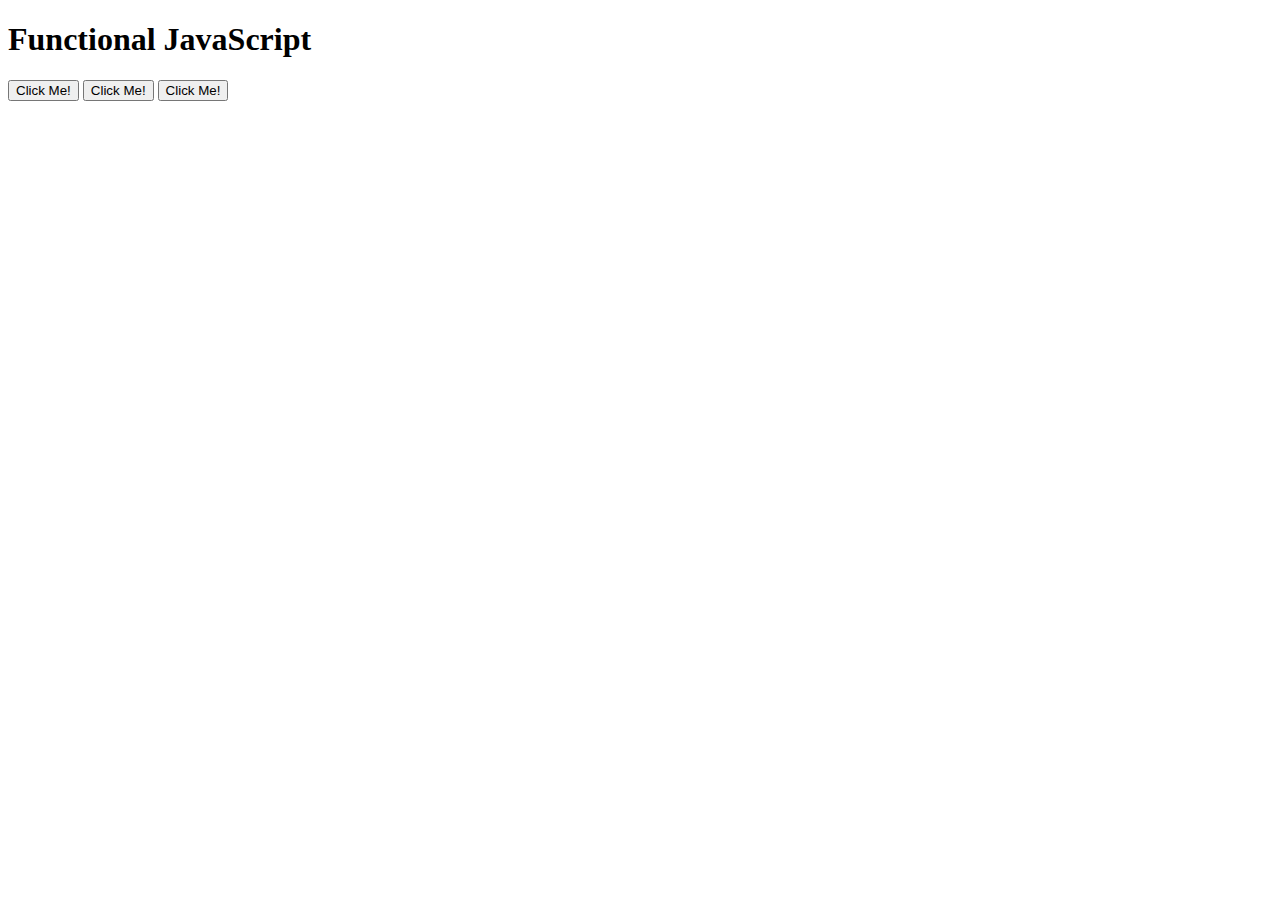
<file: functional/index.html>
<!DOCTYPE html>
<html>
<head>
    <title>Functional JavaScript</title>
</head>
<body>
    <h1>Functional JavaScript</h1>

    <button>Click Me!</button>
    <button>Click Me!</button>
    <button>Click Me!</button>

    <script src="script.js"></script>
</body>
</html>
</file>
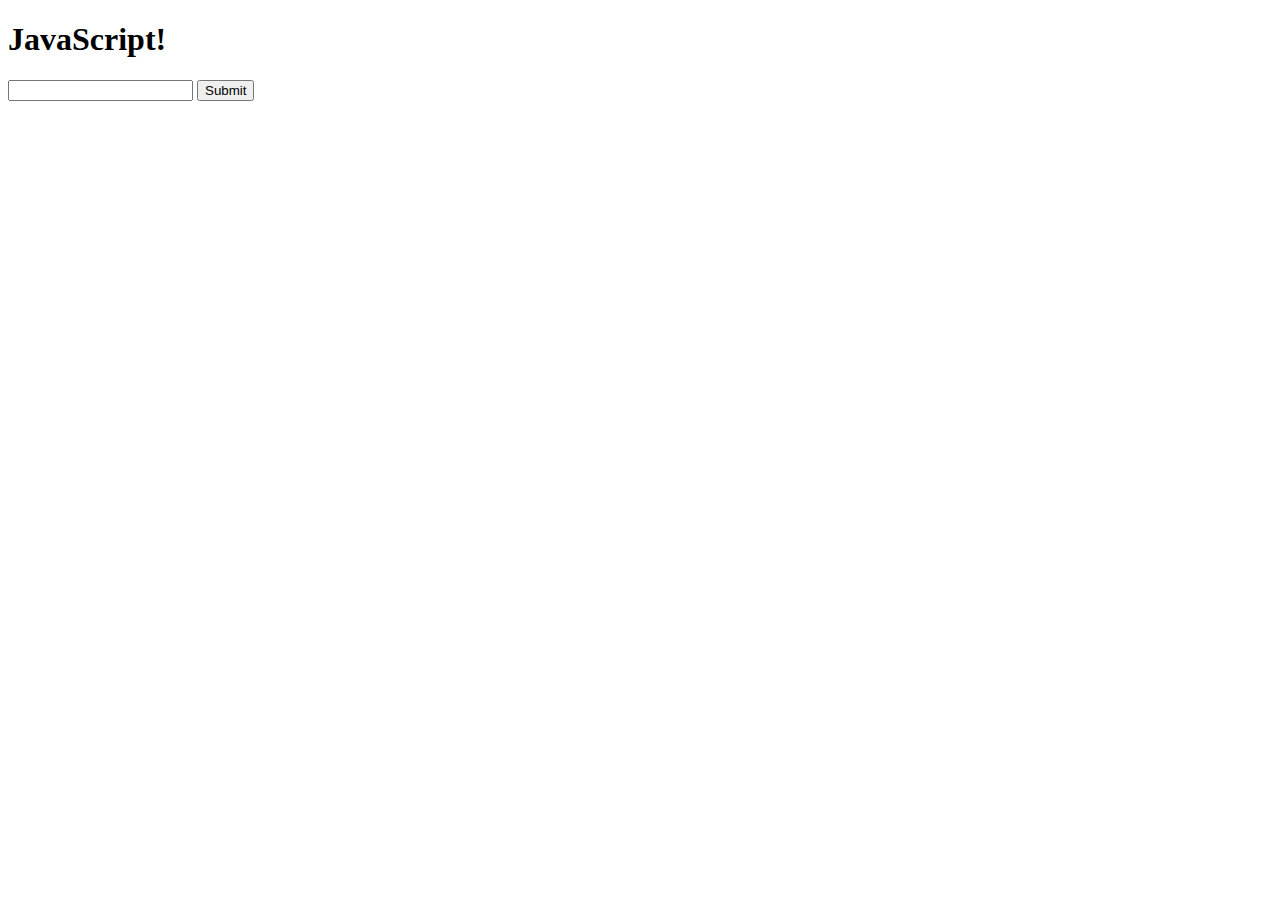
<file: intro/index.html>
<!DOCTYPE html>
<html>
<head>
    <title>Introduction to JavaScript</title>
</head>
<body>
    <h1>JavaScript!</h1>

    <form action="">
        <input id="num" type="text">
        <button id="submit">Submit</button>
    </form>

    <script src="script.js"></script>
    <script src="arrays.js"></script>
    <script src="types.js"></script>

</body>
</html>
</file>
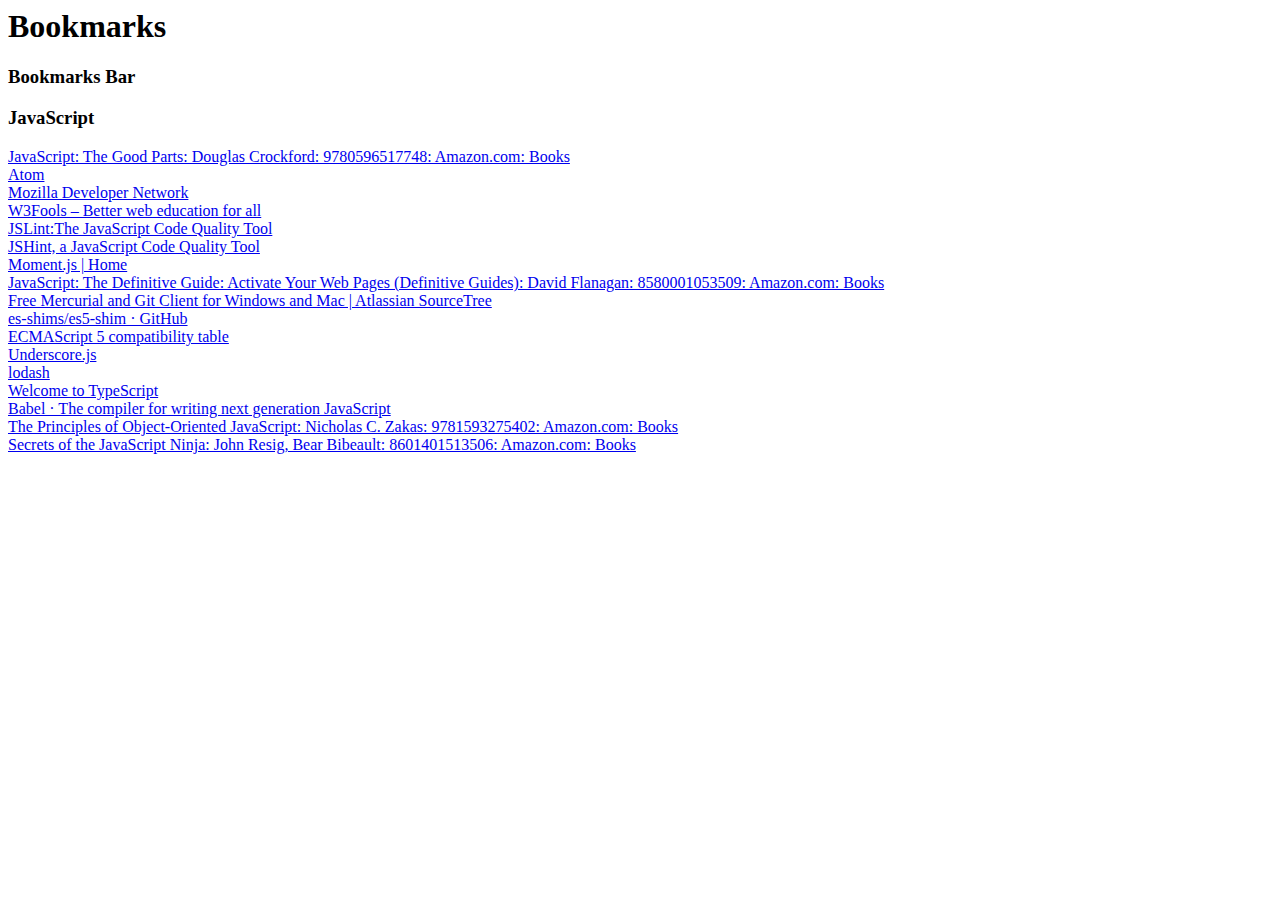
<file: bookmarks.html>
<!DOCTYPE NETSCAPE-Bookmark-file-1>
<!-- This is an automatically generated file.
     It will be read and overwritten.
     DO NOT EDIT! -->
<META HTTP-EQUIV="Content-Type" CONTENT="text/html; charset=UTF-8">
<TITLE>Bookmarks</TITLE>
<H1>Bookmarks</H1>
<DL><p>
    <DT><H3 ADD_DATE="1430744888" LAST_MODIFIED="1430774012" PERSONAL_TOOLBAR_FOLDER="true">Bookmarks Bar</H3>
    <DL><p>
    </DL><p>
    <DT><H3 ADD_DATE="1430861307" LAST_MODIFIED="1430861412">JavaScript</H3>
    <DL><p>
        <DT><A HREF="http://www.amazon.com/JavaScript-Good-Parts-Douglas-Crockford/dp/0596517742" ADD_DATE="1430747280" ICON="[data-uri]">JavaScript: The Good Parts: Douglas Crockford: 9780596517748: Amazon.com: Books</A>
        <DT><A HREF="https://atom.io/" ADD_DATE="1430748000" ICON="[data-uri]">Atom</A>
        <DT><A HREF="https://developer.mozilla.org/en-US/" ADD_DATE="1430750064" ICON="[data-uri]">Mozilla Developer Network</A>
        <DT><A HREF="http://www.w3fools.com/" ADD_DATE="1430750231" ICON="[data-uri]">W3Fools – Better web education for all</A>
        <DT><A HREF="http://jslint.com/" ADD_DATE="1430752097" ICON="[data-uri]">JSLint:The JavaScript Code Quality Tool</A>
        <DT><A HREF="http://jshint.com/" ADD_DATE="1430752246">JSHint, a JavaScript Code Quality Tool</A>
        <DT><A HREF="http://momentjs.com/" ADD_DATE="1430753134" ICON="[data-uri]">Moment.js | Home</A>
        <DT><A HREF="http://www.amazon.com/gp/product/0596805527/ref=pd_lpo_sbs_dp_ss_1/185-5868712-2360104?pf_rd_m=ATVPDKIKX0DER&pf_rd_s=lpo-top-stripe-1&pf_rd_r=182WQJ1387TPS2DBSTM6&pf_rd_t=201&pf_rd_p=1944687622&pf_rd_i=0596517742" ADD_DATE="1430754248" ICON="[data-uri]">JavaScript: The Definitive Guide: Activate Your Web Pages (Definitive Guides): David Flanagan: 8580001053509: Amazon.com: Books</A>
        <DT><A HREF="https://www.sourcetreeapp.com/" ADD_DATE="1430762069" ICON="[data-uri]">Free Mercurial and Git Client for Windows and Mac | Atlassian SourceTree</A>
        <DT><A HREF="https://github.com/es-shims/es5-shim" ADD_DATE="1430764787" ICON="[data-uri]">es-shims/es5-shim · GitHub</A>
        <DT><A HREF="http://kangax.github.io/compat-table/es5/" ADD_DATE="1430764848">ECMAScript 5 compatibility table</A>
        <DT><A HREF="http://underscorejs.org/" ADD_DATE="1430770504" ICON="[data-uri]">Underscore.js</A>
        <DT><A HREF="https://lodash.com/" ADD_DATE="1430770587" ICON="[data-uri]">lodash</A>
        <DT><A HREF="http://www.typescriptlang.org/" ADD_DATE="1430772054" ICON="[data-uri]">Welcome to TypeScript</A>
        <DT><A HREF="https://babeljs.io/" ADD_DATE="1430772196" ICON="[data-uri]">Babel · The compiler for writing next generation JavaScript</A>
        <DT><A HREF="http://www.amazon.com/Principles-Object-Oriented-JavaScript-Nicholas-Zakas/dp/1593275404/ref=sr_1_2?ie=UTF8&qid=1430773933&sr=8-2&keywords=zakas+javascript" ADD_DATE="1430773942" ICON="[data-uri]">The Principles of Object-Oriented JavaScript: Nicholas C. Zakas: 9781593275402: Amazon.com: Books</A>
        <DT><A HREF="http://www.amazon.com/Secrets-JavaScript-Ninja-John-Resig/dp/193398869X/ref=pd_sim_b_3?ie=UTF8&refRID=0R4YYMF2ZBZTQ1MAEH94" ADD_DATE="1430774012" ICON="[data-uri]">Secrets of the JavaScript Ninja: John Resig, Bear Bibeault: 8601401513506: Amazon.com: Books</A>
    </DL><p>
</DL><p>
</file>
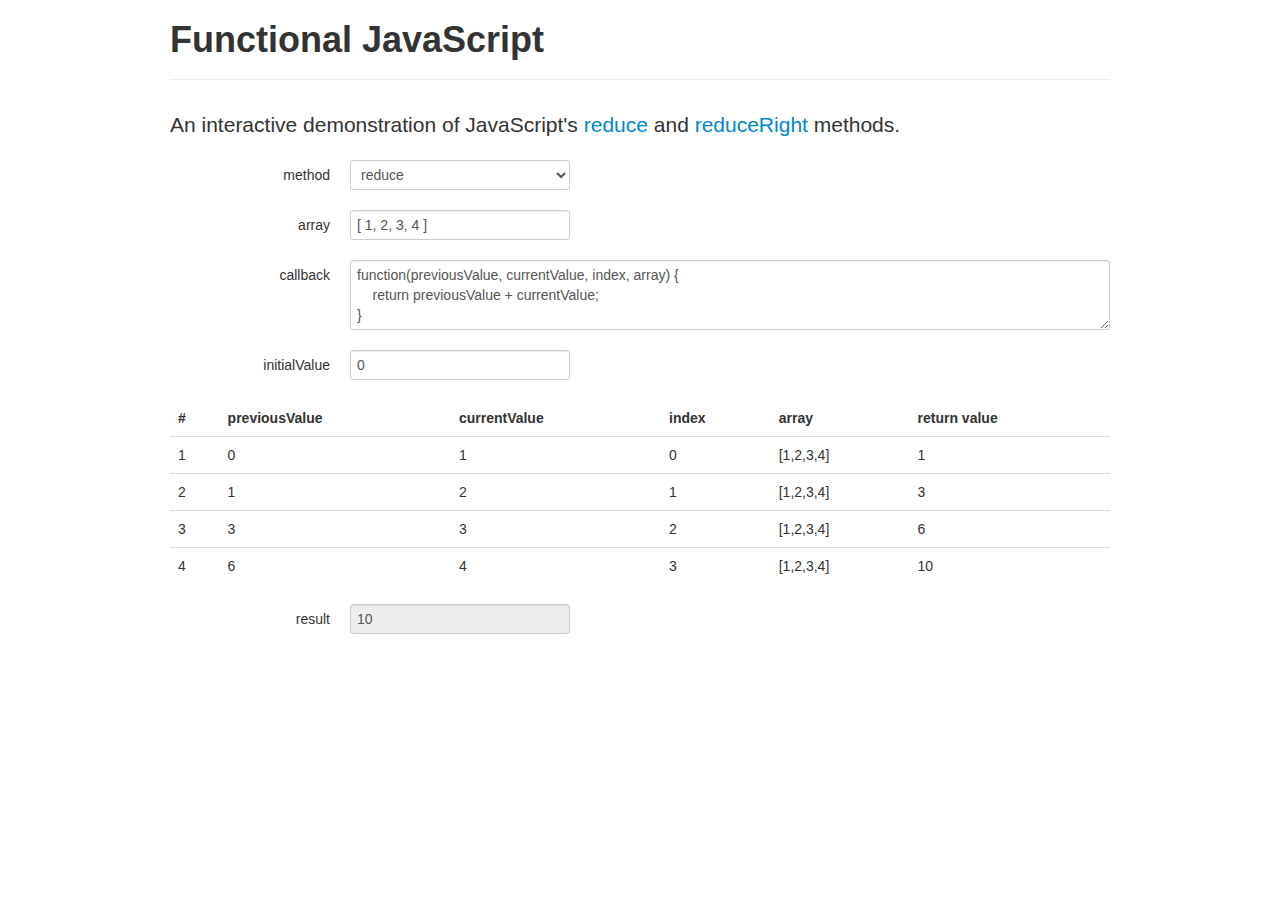
<file: functional-lab/functional.html>
<!DOCTYPE html>
<html>
<head>
    <meta charset="utf-8">
    <title>Functional JavaScript</title>
    <link rel="stylesheet" href="bootstrap.css">
</head>
<body>
    <div class="container">
        <div class="page-header">
            <h1>Functional JavaScript</h1>
        </div>

        <p class="lead">An interactive demonstration of JavaScript's <a href="https://developer.mozilla.org/en-US/docs/JavaScript/Reference/Global_Objects/Array/Reduce">reduce</a> and <a href="https://developer.mozilla.org/en-US/docs/JavaScript/Reference/Global_Objects/Array/ReduceRight">reduceRight</a> methods.</p>

        <form class="form-horizontal">
            <div class="control-group">
                <label for="method" class="control-label">method</label>
                <div class="controls">
                    <select id="method">
                        <option>reduce</option>
                        <option>reduceRight</option>
                    </select>
                </div>
            </div>

            <div class="control-group">
                <label for="array" class="control-label">array</label>
                <div class="controls">
                    <input id="array" value="[ 1, 2, 3, 4 ]" type="text">
                </div>
            </div>

            <div class="control-group">
                <label for="callback" class="control-label">callback</label>
                <div class="controls">
                    <textarea id="callback" cols="80" rows="3" class="input-block-level" spellcheck="false">function(previousValue, currentValue, index, array) {
    return previousValue + currentValue;
}</textarea>
                </div>
            </div>

            <div class="control-group">
                <label for="initialValue" class="control-label">initialValue</label>
                <div class="controls">
                    <input id="initialValue" type="text" value="0">
                </div>
            </div>
        </form>

        <table id="callbacks" class="table">
            <thead>
                <tr>
                    <th>#</th>
                    <th>previousValue</th>
                    <th>currentValue</th>
                    <th>index</th>
                    <th>array</th>
                    <th>return value</th>
                </tr>
            </thead>
            <tbody>
            </tbody>
        </table>

        <form class="form-horizontal">
            <div class="control-group">
                <label for="result" class="control-label">result</label>
                <div class="controls">
                    <input id="result" type="text" disabled>
                </div>
            </div>
        </form>
    </div>

    <script>
        document.getElementById('method').oninput = render;
        document.getElementById('array').oninput = render;
        document.getElementById('callback').oninput = render;
        document.getElementById('initialValue').oninput = render;

        function render() {
            var method = document.getElementById('method').value;
            var array = document.getElementById('array').value;
            var callback = document.getElementById('callback').value;
            var initialValue = document.getElementById('initialValue').value;
            var callbacks = document.getElementById('callbacks');
            var result = document.getElementById('result');

            callbacks.tBodies[0].innerHTML = '';

            var actualArray = JSON.parse(array);

            try {
                var actualCallback = eval('(' + callback + ')');
            } catch (err) {
                return;
            }

            var actualInitialValue = initialValue ? JSON.parse(initialValue) : null;

            var call = 0;

            if (actualInitialValue !== null) {
                result.value = actualArray[method](trace, actualInitialValue);
            } else {
                result.value = actualArray[method](trace);
            }

            function trace(p, c, i, a) {
                call++;
                var ret = actualCallback(p, c, i, a);
                addRow(p, c, i, a, ret);
                return ret;
            }

            function addRow(p, c, i, a, r) {
                var newRow = callbacks.tBodies[0].insertRow(-1);

                newRow.insertCell(-1).innerHTML = call;
                newRow.insertCell(-1).innerHTML = p;
                newRow.insertCell(-1).innerHTML = c;
                newRow.insertCell(-1).innerHTML = i;
                newRow.insertCell(-1).innerHTML = JSON.stringify(a);
                newRow.insertCell(-1).innerHTML = r;
            }
        }

        render();
    </script>
</body>
</html>
</file>
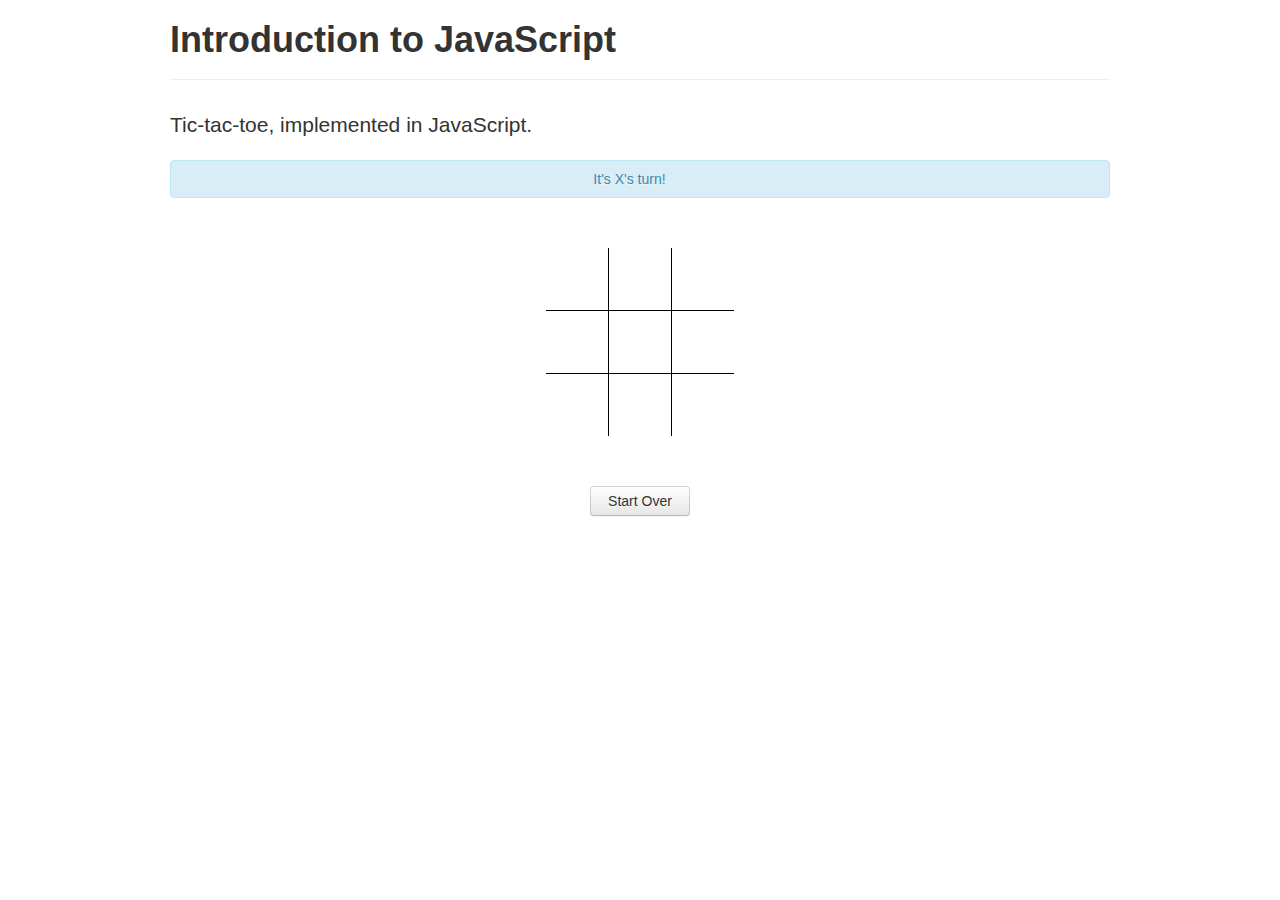
<file: intro-lab/intro.html>
<!DOCTYPE html>
<html>
<head>
    <meta charset="utf-8">
    <title>Introduction to JavaScript</title>
    <link rel="stylesheet" href="bootstrap.css">
    <link rel="stylesheet" href="intro.css">
</head>
<body>
    <div class="container">
        <div class="page-header">
            <h1>Introduction to JavaScript</h1>
        </div>

        <p class="lead">Tic-tac-toe, implemented in JavaScript.</p>

        <div id="message" class="alert alert-info"></div>

        <table id="gameBoard">
        <tr>
            <td>&nbsp;</td>
            <td class="center">&nbsp;</td>
            <td>&nbsp;</td>
        </tr>
        <tr>
            <td class="middle">&nbsp;</td>
            <td class="middle center">&nbsp;</td>
            <td class="middle">&nbsp;</td>
        </tr>
        <tr>
            <td>&nbsp;</td>
            <td class="center">&nbsp;</td>
            <td>&nbsp;</td>
        </tr>
        </table>

        <button id="startOver" class="btn">Start Over</button>

    </div>

    <script>
        // TODO: Declare a global variable for data structure.
        var board;

        function newGame() {
            // TODO: Initialize the data structure.
            board = [
                [ null, null, null ],
                [ null, null, null ],
                [ null, null, null ]
            ];
        }

        function takeTurn(player, x, y) {
            // TODO: Update data structure. player is "X" or "O". x and y are 0, 1, or 2.
            board[y][x] = player;

            // TODO: Return true if player just won the game.
            return isGameOver();
        }

        function isGameOver() {
            return isHorizontalWin() || isVerticalWin() || isDiagonalWin();
        }

        function isHorizontalWin() {
            for (var y = 0; y < 3; y++) {
                var row = board[y];

                if (row[0] && row[0] === row[1] && row[1] === row[2]) {
                    return true;
                }
            }

            return false;
        }

        function isVerticalWin() {
            for (var x = 0; x < 3; x++) {
                if (board[0][x] && board[0][x] === board[1][x] && board[1][x] === board[2][x]) {
                    return true;
                }
            }

            return false;
        }

        function isDiagonalWin() {
            return (
                (board[0][0] && board[0][0] === board[1][1] && board[1][1] === board[2][2]) ||
                (board[0][2] && board[0][2] === board[1][1] && board[1][1] === board[2][0])
            );
        }
    </script>

    <script src="intro.js"></script>
</body>
</html>
</file>
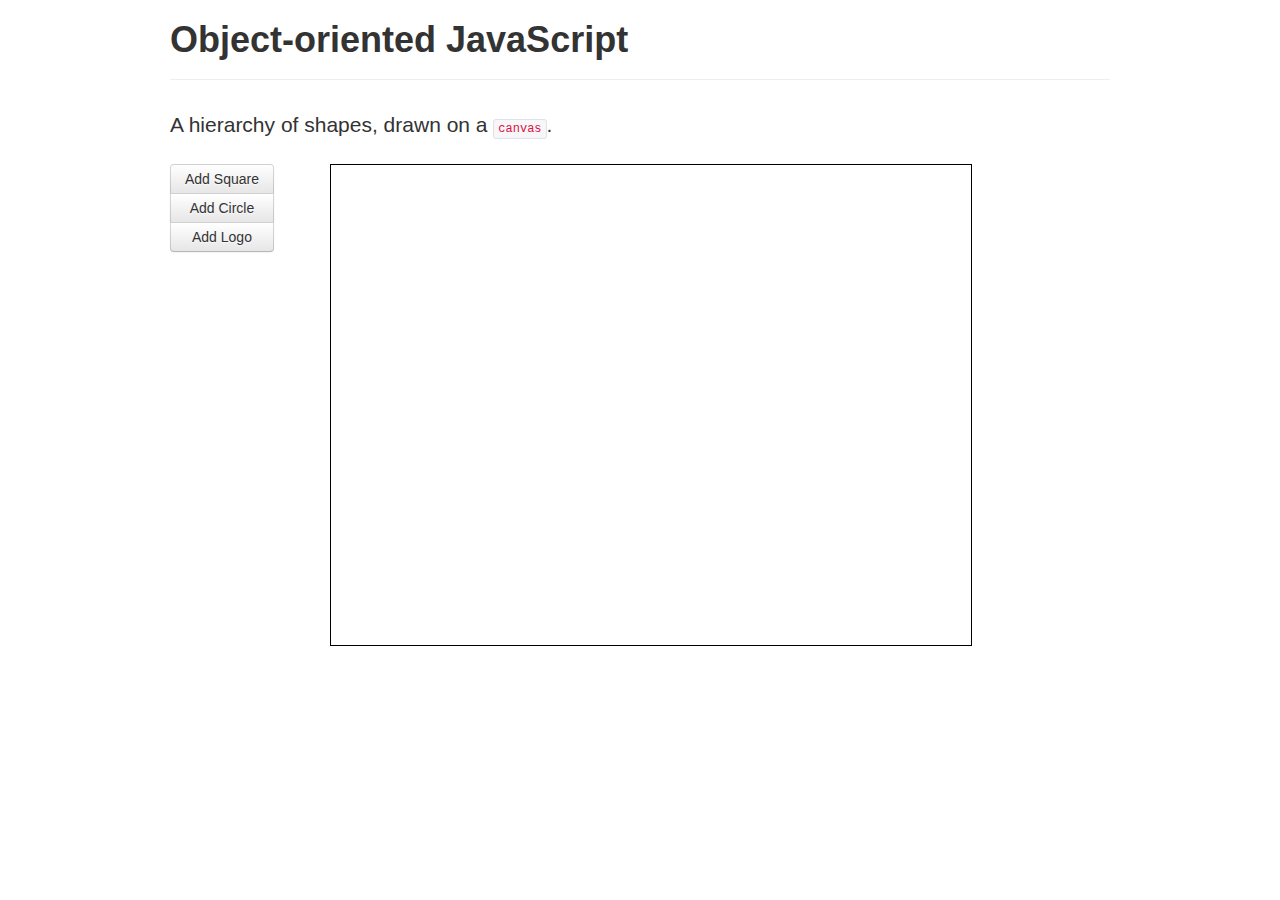
<file: oo-lab/objects.html>
<!DOCTYPE html>
<html>
<head>
    <meta charset="utf-8">
    <title>Object-oriented JavaScript</title>
    <link rel="stylesheet" href="bootstrap.css">
    <style>
        #canvas { border: 1px solid black; }
    </style>
</head>
<body>
    <div class="container">
        <div class="page-header">
            <h1>Object-oriented JavaScript</h1>
        </div>
        
        <p class="lead">A hierarchy of shapes, drawn on a <code>canvas</code>.</p>

        <div class="row">
            <div class="span2">
                <div id="buttons" class="btn-group btn-group-vertical">
                    <!-- Buttons to add objects to the canvas.
                         data-object names the constructor function.
                         The other data- attributes depend on the type of object. -->
                    <button data-object="Rect"
                            data-x="10"
                            data-y="10"
                            data-width="100"
                            data-height="100"
                            data-fill-style="#c33"
                            data-stroke-style="#000"
                            class="btn">Add Square</button>
                    <button data-object="Circle"
                            data-x="270"
                            data-y="100"
                            data-radius="50"
                            data-fill-style="#393"
                            data-stroke-style="#000"
                            class="btn">Add Circle</button>
                    <button data-object="Logo"
                            data-x="520"
                            data-y="40"
                            class="btn">Add Logo</button>
                </div>
            </div>
            <div class="span10">
                <canvas id="canvas" width="640" height="480"></canvas>
            </div>
        </div>
    </div>

    <script>
        var canvas = document.getElementById('canvas');
        var ctx = canvas.getContext('2d');
        var objects = [];

        // Add an object to the canvas.
        document.getElementById('buttons').onclick = function(e) {
            e.preventDefault();

            // Try to construct an object named by the
            // data-object attribute.
            var ctor = window[e.target.dataset.object];

            if (ctor) {
                // Pass the data set containing all of the
                // data- attributes. The values are all strings
                // so might need to be converted into numbers.
                objects.push(new ctor(e.target.dataset));
                draw();
            }
        };

        // Resets the canvas and draws all the objects.
        function draw() {
            canvas.width = canvas.width;

            objects.forEach(function(object) {
                object.draw(ctx);
            });
        }

        // When the canvas is clicked, try to find the
        // object that was under the pointer.
        canvas.onclick = function(e) {
            var offset = getOffset(e);

            objects.forEach(function(object) {
                if (object.contains &&
                    object.contains(offset.offsetX, offset.offsetY)) {
                    if (object.clicked) {
                        object.clicked();
                    }
                }
            });
        };

        // Helper for browsers without offsetX/offsetY.
        function getOffset(event) {
            var offsetX = event.offsetX;
            var offsetY = event.offsetY;

            if (offsetX !== undefined &&
                offsetY !== undefined) {
                return event;
            }

            var element = event.target;

            do {
                offsetX += element.offsetLeft;
                offsetY += element.offsetTop;
            } while (element = element.offsetParent);

            return {
                offsetX: event.pageX - offsetX,
                offsetY: event.pageY - offsetY
            };
        }
    </script>

    <script src="helpers.js"></script>
    <script src="objects.js"></script>
</body>
</html>
</file>
<file: intro-lab/intro.css>
#gameBoard
{
    border-collapse: collapse;
    margin-left: auto;
    margin-right: auto;
}

#gameBoard td
{
   font-family: "Courier New", Courier, monospace;
   font-size: 40px;
   height: 60px;
   width: 60px;
   text-align: center;
   cursor: pointer;
}

#gameBoard td.center
{
    border-right: solid 1px black;
    border-left: solid 1px black;
}

#gameBoard td.middle
{
    border-top: solid 1px black;
    border-bottom: solid 1px black;
}

#message
{
    margin-bottom: 50px;
    text-align: center;
}

#startOver
{
    display: block;
    margin: 50px auto 0;
    width: 100px;
}
</file>
